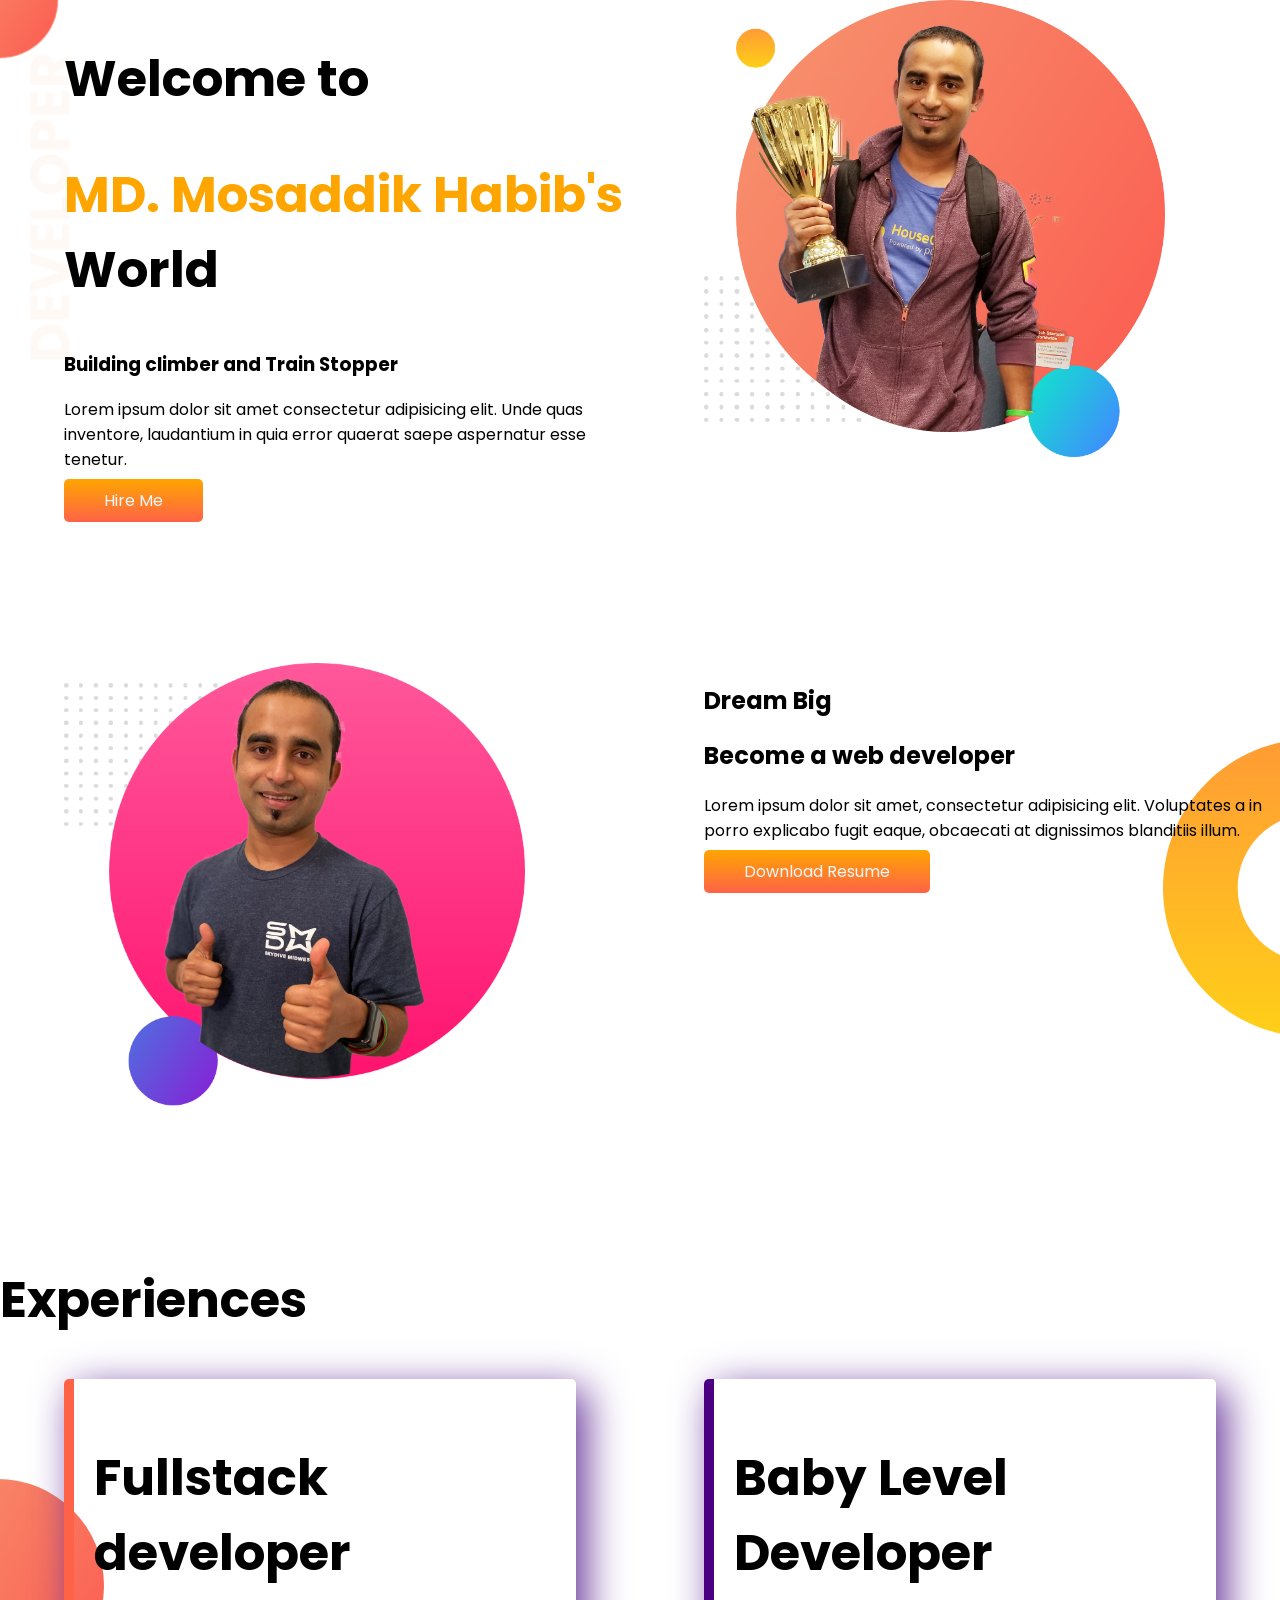
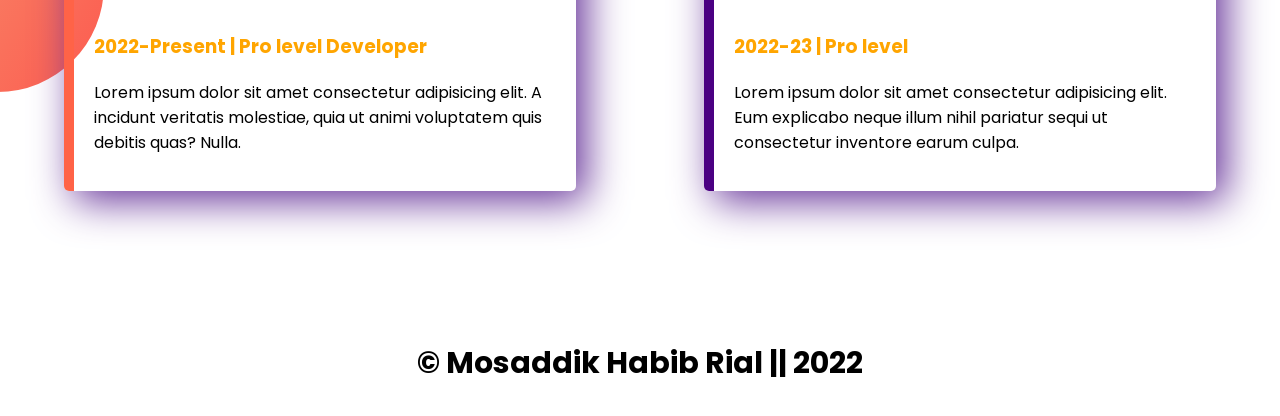
<file: index.html>
<!DOCTYPE html>
<html lang="en">

<head>
    <meta charset="UTF-8">
    <meta http-equiv="X-UA-Compatible" content="IE=edge">
    <meta name="viewport" content="width=device-width, initial-scale=1.0">
    <title>Habib's Portfolio</title>
    <link rel="preconnect" href="https://fonts.googleapis.com">
    <link rel="preconnect" href="https://fonts.gstatic.com" crossorigin>
    <link href="https://fonts.googleapis.com/css2?family=Poppins&display=swap" rel="stylesheet">
    <link rel="stylesheet" href="style.css">
</head>

<body>
    <section class="top-banner flex-container">
        <div class="half-width">
            <h1>Welcome to</h1>
            <h1><span class="orange-color">MD. Mosaddik Habib's</span> World</h1>
            <h3>Building climber and Train Stopper</h3>
            <p>Lorem ipsum dolor sit amet consectetur adipisicing elit. Unde quas inventore, laudantium in quia error
                quaerat
                saepe aspernatur esse tenetur.</p>
            <a class="link_btn"
                href="https://web.programming-hero.com/restart5/video/restart5-4-5-put-container-side-by-side-image-size-link-button-style"
                target="_blank">Hire Me</a>
        </div>
        <div class="half-width">
            <img src="images/jhankar.png" alt="">
        </div>
    </section>

    <section class="dream-big flex-container">
        <div class="half-width">
            <img src="images/jhankar2.png" alt="">
        </div>
        <div class="half-width">
            <h2>Dream Big</h2>
            <h2>Become a web developer</h2>
            <p>Lorem ipsum dolor sit amet, consectetur adipisicing elit. Voluptates a in porro explicabo fugit eaque,
                obcaecati at dignissimos blanditiis illum.</p>
            <a class="link_btn" href="" target="_balnk">Download Resume</a>
        </div>
    </section>

    <section class="exp-are">
        <h1>Experiences</h1>
        <div class="flex-container exp-img">
            <div id="full-dev" class="exp-item">
                <h1>Fullstack developer</h1>
                <h3 class="orange-color">2022-Present | Pro level Developer</h3>
                <p>Lorem ipsum dolor sit amet consectetur adipisicing elit. A incidunt veritatis molestiae, quia ut
                    animi
                    voluptatem quis debitis quas? Nulla.</p>
            </div>
            <div id="baby-dev" class="exp-item">
                <h1>Baby Level Developer</h1>
                <h3 class="orange-color">2022-23 | Pro level</h3>
                <p>Lorem ipsum dolor sit amet consectetur adipisicing elit. Eum explicabo neque illum nihil pariatur
                    sequi
                    ut consectetur inventore earum culpa.</p>
            </div>
        </div>

    </section>
</body>

<footer>
    <p>&copy; Mosaddik Habib Rial || 2022</p>
</footer>

</html>
</file>
<file: style.css>
body {
    font-family: 'Poppins', sans-serif;
    margin: 0;
}

h1 {
    font-size: 50px;
}

.orange-color {
    color: orange;
}

.flex-container {
    display: flex;
    margin-bottom: 150px;
}

.half-width {
    width: 50%;
    padding-left: 5%;
}

.half-width img {
    width: 80%;
}

.link_btn {
    text-decoration: none;
    background-image: linear-gradient(orange, tomato);
    padding: 10px 40px;
    color: aliceblue;
    border-radius: 5px;
}

.top-banner {
    background-image: url(images/top-banner.png);
    background-repeat: no-repeat;
}

.dream-big {
    background-image: url(images/dream-bg.png);
    background-repeat: no-repeat;
    background-position: right;
}

.exp-item {
    box-shadow: 10px 10px 40px rebeccapurple;
    width: 80%;
    border-radius: 5px;
    margin-left: 5%;
    margin-right: 5%;
    padding: 20px;
}

.exp-img {
    background-image: url(images/exp-bg.png);
    background-repeat: no-repeat;
    background-position: left;
}


#full-dev {
    border-left: 10px solid tomato;
}

#baby-dev {
    border-left: 10px solid indigo;
}

footer p {
    text-align: center;
    font-size: 30px;
    font-weight: 700;
}
</file>
